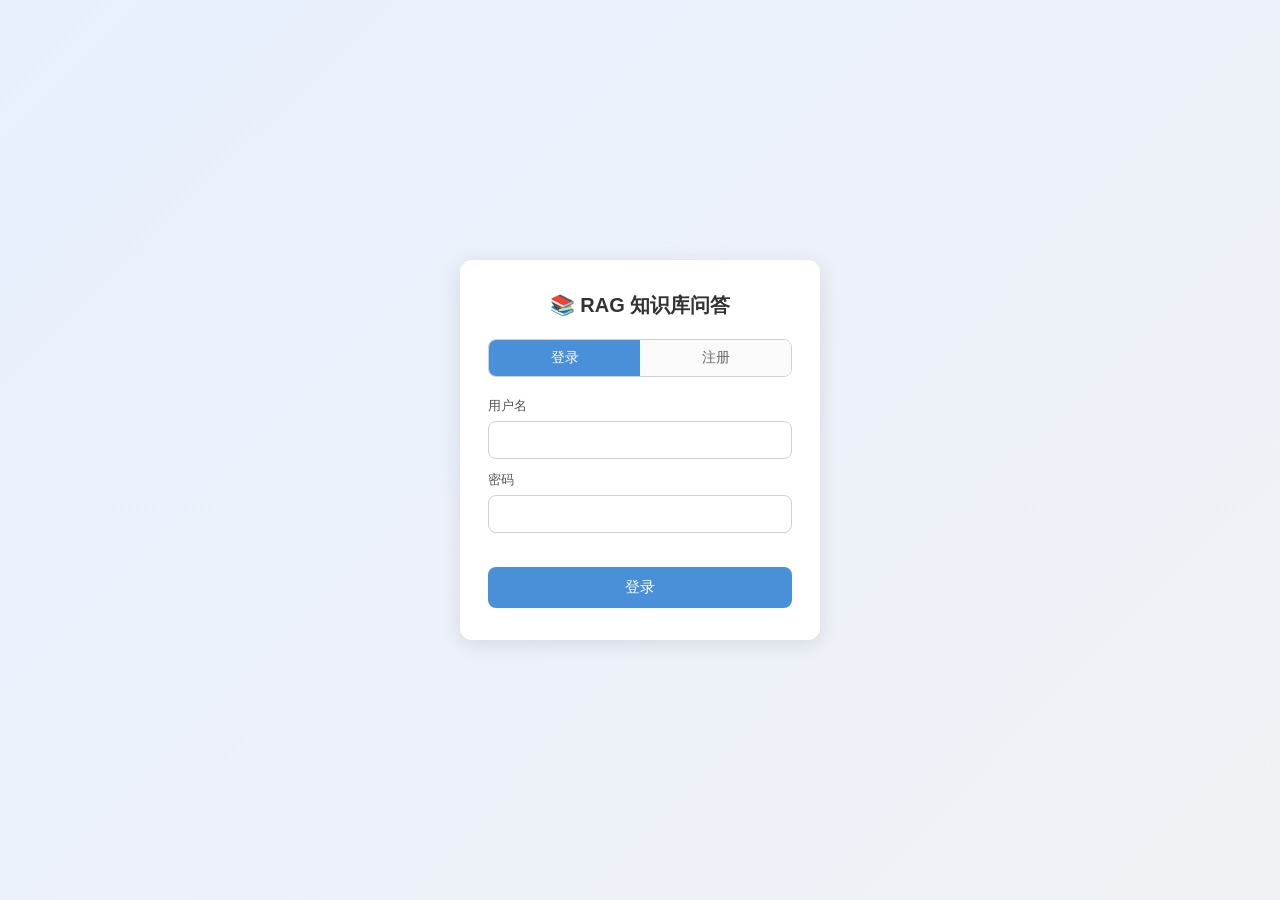
<file: frontend/index.html>
<!DOCTYPE html>
<html lang="zh-CN">
<head>
  <meta charset="UTF-8">
  <meta name="viewport" content="width=device-width, initial-scale=1.0">
  <title>RAG 知识库问答</title>
  <link rel="stylesheet" href="style.css">
</head>
<body>
  <div class="container">
    <!-- 左侧：会话列表 -->
    <aside class="sidebar">
      <button id="newSessionBtn" class="new-session-btn">＋ 新建会话</button>
      <div id="sessionList" class="session-list"></div>
    </aside>

    <!-- 右侧：聊天主区 -->
    <div class="main">
    <header>
      <h1>📚 RAG 知识库问答</h1>
      <div class="toolbar">
        <!-- 隐藏的原生文件选择框，由"上传文件"按钮触发 -->
        <input type="file" id="fileInput" hidden accept=".txt,.md,.pdf">
        <button id="uploadBtn" class="tool-btn">上传文件</button>
        <button id="ingestBtn" class="tool-btn">扫描知识库</button>
        <button id="clearBtn" class="tool-btn">清空对话</button>
        <!-- 登录用户信息 + 登出（app.js 会往 currentUser 填用户名） -->
        <div class="user-area">
          <span id="currentUser"></span>
          <button id="logoutBtn" class="tool-btn logout-btn">登出</button>
        </div>
      </div>
      <!-- 模型就绪状态条：app.js 轮询 /health 更新（就绪后自动消失） -->
      <div id="modelStatus" class="model-status loading">⏳ 正在连接后端...</div>
    </header>

    <!-- 聊天消息区 -->
    <main id="chatArea"></main>

    <!-- 输入区 -->
    <footer>
      <input id="queryInput" type="text" placeholder="输入你的问题，回车或点发送..." autocomplete="off">
      <button id="sendBtn">发送</button>
    </footer>
    </div>
  </div>

  <!-- ?v=7 缓存版本号：改 app.js 后把数字加一，强制浏览器重新下载 -->
  <script src="app.js?v=8"></script>
</body>
</html>
</file>
<file: frontend/style.css>
/* ===== 全局 ===== */
* {
  margin: 0;
  padding: 0;
  box-sizing: border-box;
}

body {
  font-family: "Segoe UI", "Microsoft YaHei", sans-serif;
  background: #f0f2f5;
  height: 100vh;
  display: flex;
  justify-content: center;
}

/* ===== 页面骨架：左会话栏 + 右聊天区 ===== */
.container {
  width: 100%;
  max-width: 960px;
  display: flex;
  flex-direction: row;
  background: #fff;
  box-shadow: 0 0 12px rgba(0, 0, 0, 0.08);
}

/* 左侧会话栏 */
.sidebar {
  width: 220px;
  flex-shrink: 0;
  display: flex;
  flex-direction: column;
  border-right: 1px solid #e5e5e5;
  background: #fafbfc;
}

.new-session-btn {
  margin: 12px 10px 8px;
  padding: 9px 0;
  font-size: 13px;
  color: #fff;
  background: #4a90d9;
  border: none;
  border-radius: 8px;
  cursor: pointer;
}

.new-session-btn:hover {
  background: #3a7bc0;
}

.session-list {
  flex: 1;
  overflow-y: auto;
  padding: 0 8px 8px;
}

.session-item {
  padding: 8px 10px;
  border-radius: 8px;
  cursor: pointer;
  margin-bottom: 2px;
  position: relative;   /* 给删除按钮做定位锚点 */
}

/* 删除按钮：右上角，悬停会话项时才出现 */
.session-del {
  position: absolute;
  top: 6px;
  right: 8px;
  width: 20px;
  height: 20px;
  line-height: 18px;
  padding: 0;
  border: none;
  border-radius: 50%;
  background: transparent;
  color: #999;
  font-size: 14px;
  cursor: pointer;
  opacity: 0;            /* 平时透明 */
  transition: opacity 0.15s;
}

.session-item:hover .session-del {
  opacity: 1;            /* 悬停时现身 */
}

.session-del:hover {
  background: #fdecea;
  color: #c0392b;
}

.session-item:hover {
  background: #e8f0fe;
}

.session-item.active {
  background: #4a90d9;
}

.session-title {
  font-size: 13px;
  color: #333;
  white-space: nowrap;
  overflow: hidden;
  text-overflow: ellipsis;
}

.session-item.active .session-title {
  color: #fff;
}

.session-time {
  font-size: 11px;
  color: #999;
  margin-top: 2px;
}

.session-item.active .session-time {
  color: rgba(255, 255, 255, 0.8);
}

.session-empty {
  font-size: 12px;
  color: #aaa;
  text-align: center;
  margin-top: 24px;
  line-height: 1.8;
  padding: 0 8px;
}

/* 右侧聊天主区 */
.main {
  flex: 1;
  min-width: 0;   /* 允许收缩，防止长内容把布局撑爆 */
  display: flex;
  flex-direction: column;
}

header {
  padding: 14px 20px;
  border-bottom: 1px solid #e5e5e5;
  background: #fff;
  display: flex;
  align-items: center;
  justify-content: space-between;
  flex-wrap: wrap;
  gap: 8px;
}

header h1 {
  font-size: 18px;
  color: #333;
}

/* 模型就绪状态条：加载中灰色小字，就绪变绿并淡出 */
.model-status {
  width: 100%;
  font-size: 12px;
  color: #8a8a8a;
  text-align: right;
}
.model-status.loading { color: #8a8a8a; }
.model-status.ready {
  color: #52c41a;
  transition: opacity 0.6s ease;
}

.toolbar {
  display: flex;
  gap: 8px;
}

.tool-btn {
  padding: 6px 12px;
  font-size: 13px;
  border: 1px solid #d0d0d0;
  border-radius: 6px;
  background: #fafafa;
  cursor: pointer;
  transition: all 0.15s;
}

.tool-btn:hover {
  background: #e8f0fe;
  border-color: #4a90d9;
}

/* ===== 聊天区 ===== */
#chatArea {
  flex: 1;
  overflow-y: auto;
  padding: 20px;
  display: flex;
  flex-direction: column;
  gap: 14px;
}

.msg {
  max-width: 78%;
  padding: 10px 14px;
  border-radius: 10px;
  font-size: 14px;
  line-height: 1.7;
  white-space: pre-wrap;       /* 保留模型输出里的换行 */
  word-break: break-word;
  position: relative;          /* 给消息删除按钮做定位锚点 */
}

/* 消息删除按钮：右上角，悬停消息时出现（和会话删除按钮同款交互） */
.msg-del {
  position: absolute;
  top: 2px;
  right: 4px;
  width: 18px;
  height: 18px;
  line-height: 16px;
  padding: 0;
  border: none;
  border-radius: 50%;
  background: transparent;
  color: #999;
  font-size: 12px;
  cursor: pointer;
  opacity: 0;
  transition: opacity 0.15s;
}

.msg:hover .msg-del {
  opacity: 1;
}

.msg-del:hover {
  background: #fdecea;
  color: #c0392b;
}

.msg.user {
  align-self: flex-end;
  background: #4a90d9;
  color: #fff;
  border-bottom-right-radius: 2px;
}

.msg.assistant {
  align-self: flex-start;
  background: #f2f3f5;
  color: #333;
  border-bottom-left-radius: 2px;
}

/* 系统提示（上传结果/错误等），居中灰字 */
.msg.system {
  align-self: center;
  max-width: 90%;
  background: #fdf6e3;
  color: #8a6d3b;
  font-size: 13px;
  border-radius: 6px;
  padding: 6px 14px;
}

.msg.error {
  background: #fdecea;
  color: #c0392b;
}

/* "思考中"的动画 */
.msg.loading .dots::after {
  content: "";
  animation: dots 1.2s steps(4) infinite;
}

@keyframes dots {
  0%   { content: ""; }
  25%  { content: "."; }
  50%  { content: ".."; }
  75%  { content: "..."; }
}

/* ===== 输入区 ===== */
footer {
  display: flex;
  gap: 10px;
  padding: 14px 20px;
  border-top: 1px solid #e5e5e5;
  background: #fff;
}

#queryInput {
  flex: 1;
  padding: 10px 14px;
  font-size: 14px;
  border: 1px solid #d0d0d0;
  border-radius: 8px;
  outline: none;
}

#queryInput:focus {
  border-color: #4a90d9;
}

#sendBtn {
  padding: 10px 22px;
  font-size: 14px;
  color: #fff;
  background: #4a90d9;
  border: none;
  border-radius: 8px;
  cursor: pointer;
}

#sendBtn:hover {
  background: #3a7bc0;
}

#sendBtn:disabled {
  background: #a0c4eb;
  cursor: not-allowed;
}

/* ===== 登录/注册页（login.html） ===== */
/* 全局 body 已有水平居中，这里补垂直居中 */
body.auth-body {
  align-items: center;
  background: linear-gradient(135deg, #e8f0fe 0%, #f0f2f5 100%);
}

.auth-card {
  width: 100%;
  max-width: 360px;
  background: #fff;
  border-radius: 12px;
  padding: 32px 28px;
  box-shadow: 0 4px 20px rgba(0, 0, 0, 0.1);
}

.auth-card h1 {
  font-size: 20px;
  color: #333;
  text-align: center;
  margin-bottom: 20px;
}

/* 登录/注册切换 tab */
.auth-tabs {
  display: flex;
  border: 1px solid #d0d0d0;
  border-radius: 8px;
  overflow: hidden;
  margin-bottom: 20px;
}

.auth-tab {
  flex: 1;
  padding: 9px 0;
  font-size: 14px;
  border: none;
  background: #fafafa;
  color: #666;
  cursor: pointer;
  transition: all 0.15s;
}

.auth-tab.active {
  background: #4a90d9;
  color: #fff;
}

#authForm label {
  display: block;
  font-size: 13px;
  color: #555;
  margin: 12px 0 6px;
}

#authForm input {
  width: 100%;
  padding: 10px 12px;
  font-size: 14px;
  border: 1px solid #d0d0d0;
  border-radius: 8px;
  outline: none;
}

#authForm input:focus {
  border-color: #4a90d9;
}

/* 提示文字：预留高度防止报错时布局跳动 */
.auth-hint {
  min-height: 18px;
  font-size: 13px;
  color: #c0392b;
  margin: 10px 0 6px;
  text-align: center;
}

.auth-submit {
  width: 100%;
  padding: 11px 0;
  font-size: 15px;
  color: #fff;
  background: #4a90d9;
  border: none;
  border-radius: 8px;
  cursor: pointer;
  transition: background 0.15s;
}

.auth-submit:hover {
  background: #3a7bc0;
}

/* ===== 聊天页用户区（登录信息 + 登出按钮） ===== */
.user-area {
  display: flex;
  align-items: center;
  gap: 8px;
  padding-left: 10px;
  border-left: 1px solid #e5e5e5;
}

#currentUser {
  font-size: 13px;
  color: #666;
}

.logout-btn {
  color: #c0392b;
}
</file>
